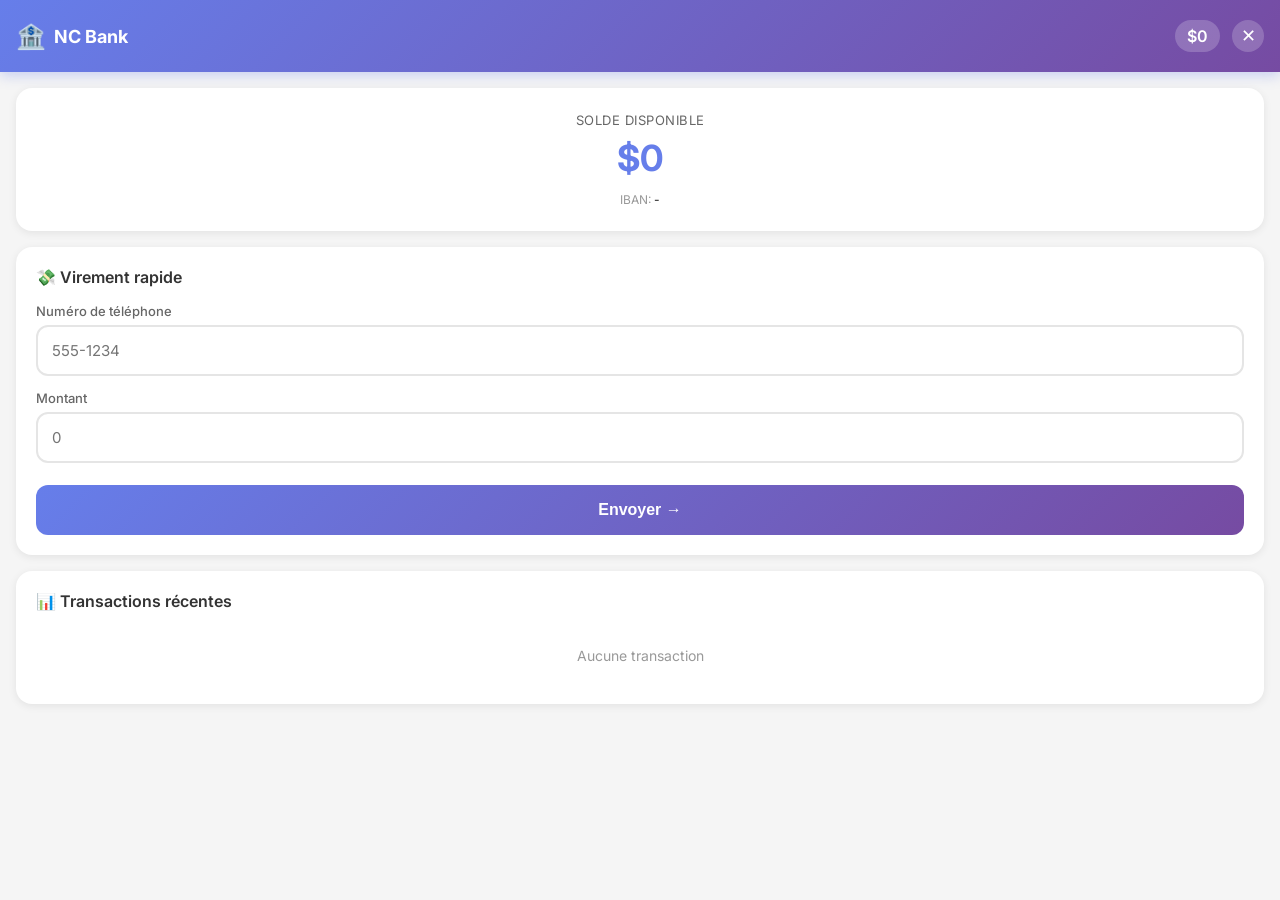
<file: nc_bank/phone/index.html>
<!DOCTYPE html>
<html lang="fr">
<head>
    <meta charset="UTF-8">
    <meta name="viewport" content="width=device-width, initial-scale=1.0">
    <title>NC Bank</title>
    <link rel="stylesheet" href="style.css">
    <link href="https://fonts.googleapis.com/css2?family=Inter:wght@400;500;600;700&display=swap" rel="stylesheet">
</head>
<body>
    <div id="phone-bank-app">
        <!-- Header -->
        <div class="phone-header">
            <div class="header-title">
                <span class="bank-icon">🏦</span>
                <span>NC Bank</span>
            </div>
            <div class="header-right">
                <div class="balance-mini" id="phone-balance">$0</div>
                <button class="close-phone-btn" onclick="closePhoneBank()">✕</button>
            </div>
        </div>

        <!-- Balance Card -->
        <div class="balance-card">
            <div class="balance-label">Solde disponible</div>
            <div class="balance-amount" id="phone-balance-main">$0</div>
            <div class="account-number">IBAN: <span id="phone-iban">-</span></div>
        </div>

        <!-- Transfer Section -->
        <div class="transfer-section">
            <h3>💸 Virement rapide</h3>
            <div class="transfer-form">
                <div class="form-group-phone">
                    <label>Numéro de téléphone</label>
                    <input type="tel" id="phone-transfer-number" placeholder="555-1234" maxlength="20">
                </div>
                <div class="form-group-phone">
                    <label>Montant</label>
                    <input type="number" id="phone-transfer-amount" placeholder="0" min="0">
                </div>
                <button class="btn-phone-primary" onclick="sendPhoneTransfer()">
                    Envoyer →
                </button>
            </div>
        </div>

        <!-- Recent Transactions -->
        <div class="recent-section">
            <h3>📊 Transactions récentes</h3>
            <div class="phone-transactions-list" id="phone-transactions">
                <div class="no-transactions">Aucune transaction</div>
            </div>
        </div>
    </div>

    <script src="https://code.jquery.com/jquery-3.6.0.min.js"></script>
    <script src="app.js"></script>
</body>
</html>
</file>
<file: nc_bank/phone/style.css>
* {
    margin: 0;
    padding: 0;
    box-sizing: border-box;
}

body {
    font-family: 'Inter', -apple-system, BlinkMacSystemFont, sans-serif;
    background: #f5f5f5;
    overflow-x: hidden;
}

#phone-bank-app {
    width: 100%;
    max-width: 100%;
    min-height: 100vh;
    background: #f5f5f5;
    padding-bottom: 20px;
}

/* Header */
.phone-header {
    background: linear-gradient(135deg, #667eea 0%, #764ba2 100%);
    padding: 20px 16px;
    display: flex;
    justify-content: space-between;
    align-items: center;
    color: white;
    box-shadow: 0 4px 12px rgba(102, 126, 234, 0.3);
}

.header-title {
    display: flex;
    align-items: center;
    gap: 8px;
    font-size: 18px;
    font-weight: 700;
}

.bank-icon {
    font-size: 24px;
}

.header-right {
    display: flex;
    align-items: center;
    gap: 12px;
}

.balance-mini {
    font-size: 16px;
    font-weight: 600;
    background: rgba(255, 255, 255, 0.2);
    padding: 6px 12px;
    border-radius: 20px;
}

.close-phone-btn {
    background: rgba(255, 255, 255, 0.2);
    border: none;
    color: white;
    width: 32px;
    height: 32px;
    border-radius: 50%;
    font-size: 18px;
    cursor: pointer;
    display: flex;
    align-items: center;
    justify-content: center;
    transition: all 0.2s;
}

.close-phone-btn:hover {
    background: rgba(255, 255, 255, 0.3);
    transform: scale(1.1);
}

.close-phone-btn:active {
    transform: scale(0.95);
}

/* Balance Card */
.balance-card {
    background: white;
    margin: 16px;
    padding: 24px;
    border-radius: 16px;
    box-shadow: 0 2px 8px rgba(0, 0, 0, 0.08);
    text-align: center;
}

.balance-label {
    color: #666;
    font-size: 13px;
    margin-bottom: 8px;
    text-transform: uppercase;
    letter-spacing: 0.5px;
}

.balance-amount {
    color: #667eea;
    font-size: 36px;
    font-weight: 700;
    margin-bottom: 12px;
}

.account-number {
    color: #999;
    font-size: 12px;
}

.account-number span {
    color: #333;
    font-weight: 500;
}

/* Transfer Section */
.transfer-section {
    background: white;
    margin: 16px;
    padding: 20px;
    border-radius: 16px;
    box-shadow: 0 2px 8px rgba(0, 0, 0, 0.08);
}

.transfer-section h3 {
    color: #333;
    font-size: 16px;
    margin-bottom: 16px;
    font-weight: 600;
}

.transfer-form {
    display: flex;
    flex-direction: column;
    gap: 14px;
}

.form-group-phone {
    display: flex;
    flex-direction: column;
    gap: 6px;
}

.form-group-phone label {
    color: #666;
    font-size: 13px;
    font-weight: 500;
}

.form-group-phone input {
    padding: 14px;
    border: 2px solid #e5e5e5;
    border-radius: 12px;
    font-size: 15px;
    font-family: 'Inter', sans-serif;
    transition: all 0.3s;
}

.form-group-phone input:focus {
    outline: none;
    border-color: #667eea;
    box-shadow: 0 0 0 3px rgba(102, 126, 234, 0.1);
}

.btn-phone-primary {
    background: linear-gradient(135deg, #667eea 0%, #764ba2 100%);
    color: white;
    border: none;
    padding: 16px;
    border-radius: 12px;
    font-size: 16px;
    font-weight: 600;
    cursor: pointer;
    transition: all 0.3s;
    margin-top: 8px;
}

.btn-phone-primary:active {
    transform: scale(0.98);
}

/* Recent Transactions */
.recent-section {
    background: white;
    margin: 16px;
    padding: 20px;
    border-radius: 16px;
    box-shadow: 0 2px 8px rgba(0, 0, 0, 0.08);
}

.recent-section h3 {
    color: #333;
    font-size: 16px;
    margin-bottom: 16px;
    font-weight: 600;
}

.phone-transactions-list {
    display: flex;
    flex-direction: column;
    gap: 10px;
}

.no-transactions {
    text-align: center;
    color: #999;
    padding: 20px;
    font-size: 14px;
}

.phone-transaction-item {
    display: flex;
    justify-content: space-between;
    align-items: center;
    padding: 12px;
    background: #f9f9f9;
    border-radius: 10px;
}

.transaction-info-phone {
    display: flex;
    align-items: center;
    gap: 10px;
}

.transaction-icon-phone {
    font-size: 24px;
}

.transaction-details-phone {
    display: flex;
    flex-direction: column;
    gap: 2px;
}

.transaction-type-phone {
    color: #333;
    font-size: 14px;
    font-weight: 500;
}

.transaction-date-phone {
    color: #999;
    font-size: 12px;
}

.transaction-amount-phone {
    font-size: 15px;
    font-weight: 600;
}

.transaction-amount-phone.positive {
    color: #10b981;
}

.transaction-amount-phone.negative {
    color: #ef4444;
}
</file>
